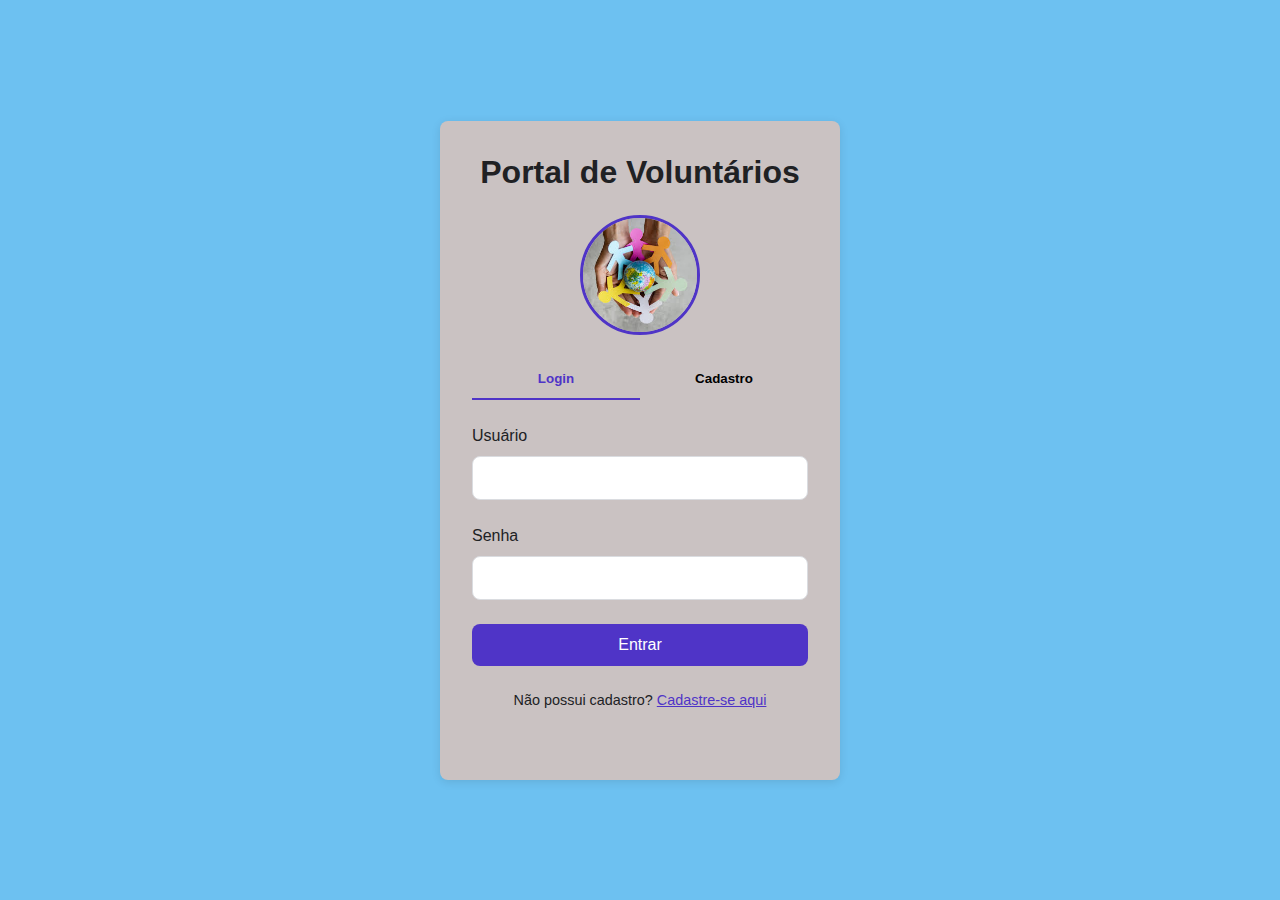
<file: index.html>
<!DOCTYPE html>
<html lang="pt-BR">
<head>
    <meta charset="UTF-8">
    <meta name="viewport" content="width=device-width, initial-scale=1.0">
    <title>ONG - Portal de Voluntários</title>
    <link rel="stylesheet" href="style.css">
</head>
<body>
    <div id="app">
        <div id="login-container">
            <div class="login-card">
              <h1>Portal de Voluntários</h1>
              <div class="login-logo">
                <img src="assets/ong.jfif" alt="Logo">
              </div>
          
              <div class="tabs">
                <button class="tab-button active" data-tab="login">Login</button>
                <button class="tab-button" data-tab="register">Cadastro</button>
              </div>
          
              <div class="tab-content active" id="tab-login">
                <form id="login-form">
                  <div class="form-group">
                    <label for="login-username">Usuário</label>
                    <input type="text" id="login-username" required>
                  </div>
                  <div class="form-group">
                    <label for="login-password">Senha</label>
                    <input type="password" id="login-password" required>
                  </div>
                  <button type="submit" class="btn-primary">Entrar</button>
                </form>
                <p class="tab-switch-text">
                  Não possui cadastro? <a href="#" data-tab="register" class="switch-tab-link">Cadastre-se aqui</a>
                </p>
                <div id="login-error" class="error-message"></div>
              </div>
          
              <div class="tab-content" id="tab-register">
                <form id="register-form">
                  <div class="form-group">
                    <label for="register-username">Usuário*</label>
                    <input type="text" id="register-username" required>
                  </div>
                  <div class="form-group">
                    <label for="register-cep">CEP*</label>
                    <input type="text" id="register-cep" required>
                    <small id="cep-status" class="status-message"></small>
                  </div>
                  
                  <div class="form-group">
                    <label for="register-street">Logradouro</label>
                    <input type="text" id="register-street" disabled>
                  </div>
                  
                  <div class="form-group">
                    <label for="register-city">Cidade</label>
                    <input type="text" id="register-city" disabled>
                  </div>
                  <div class="form-group">
                    <label for="register-password">Senha*</label>
                    <input type="password" id="register-password" required>
                  </div>
                  <div class="form-group">
                    <label for="register-confirm-password">Confirmar Senha*</label>
                    <input type="password" id="register-confirm-password" required>
                  </div>
                  <button type="submit" class="btn-primary">Cadastrar</button>
                </form>
                <p class="tab-switch-text">
                  Já possui login? <a href="#" data-tab="login" class="switch-tab-link">Faça login aqui</a>
                </p>
                <div id="register-error" class="error-message"></div>
                <div id="register-success" class="success-message"></div>
              </div>
            </div>
          </div>
          
        </div>
    </div>
    
    <script type="module" src="main.js"></script>
</body>
</html>
</file>
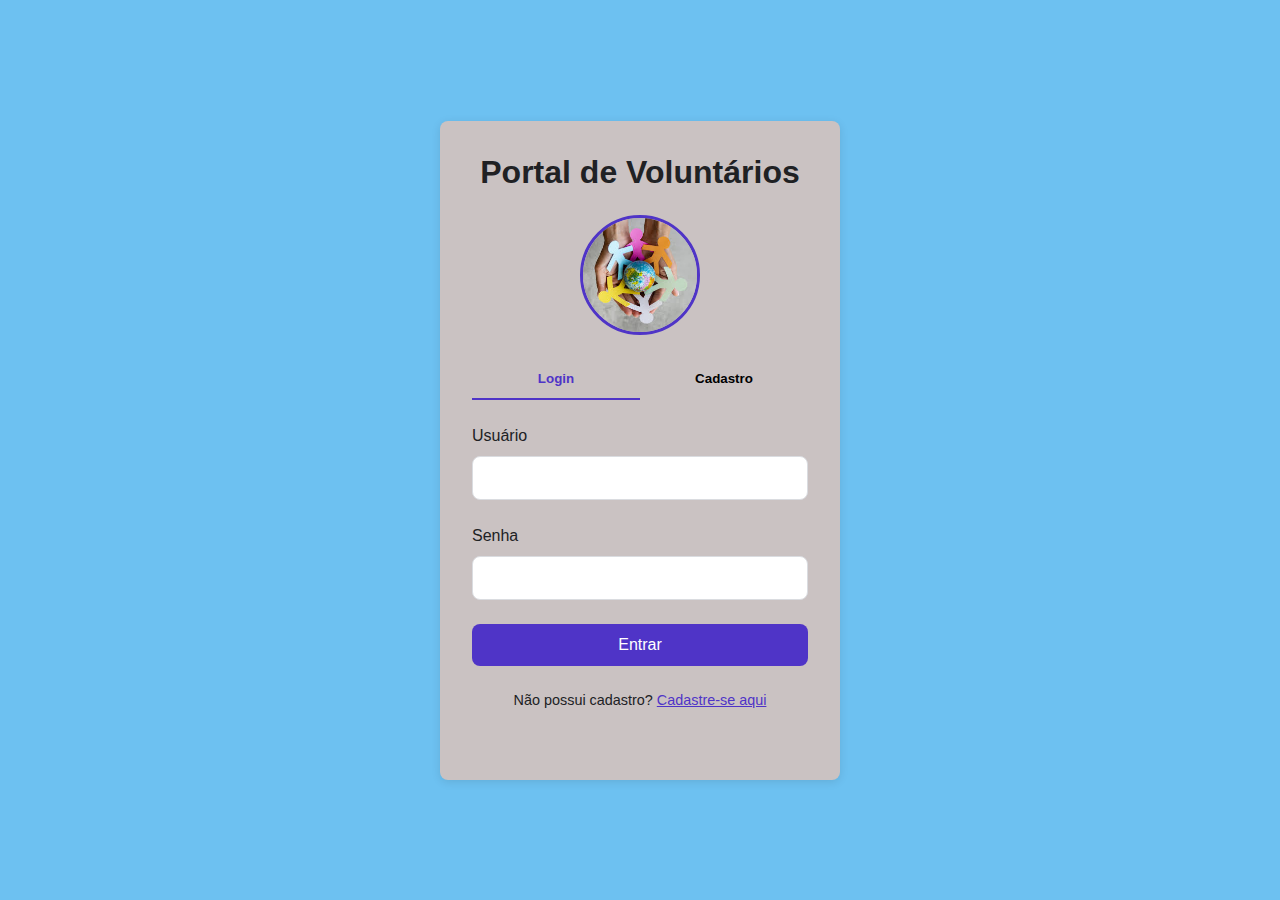
<file: cadastro/index.html>
<!DOCTYPE html>
<html lang="pt-BR">
<head>
    <meta charset="UTF-8">
    <meta name="viewport" content="width=device-width, initial-scale=1.0">
    <title>Cadastro de Voluntários - ONG</title>
    <link rel="stylesheet" href="../style.css">
    <link rel="stylesheet" href="style.css">
</head>
<body>
    <div id="app">
        <header class="navbar">
            <div class="container">
                <h1 class="nav-logo">Portal de Voluntários</h1>
                <nav>
                    <ul class="nav-menu">
                        <li><a href="../cadastro/index.html" class="active">Cadastro</a></li>
                        <li><a href="../lista/index.html">Lista de Voluntários</a></li>
                        <li><a href="../index.html" id="logout-btn">Sair</a></li>
                    </ul>
                </nav>
            </div>
        </header>

        <main class="container">
            <div class="page-header">
                <h2>Cadastro de Voluntário</h2>
                <p>Preencha os dados para cadastrar um novo voluntário</p>
            </div>
            
            <div class="card">
                <form id="volunteer-form">
                    <div class="form-group">
                        <label for="name">Nome Completo*</label>
                        <input type="text" id="name" required>
                    </div>
                    
                    <div class="form-group">
                        <label for="email">E-mail*</label>
                        <input type="email" id="email" required>
                    </div>
                    
                    <div class="form-group">
                        <label for="cep">CEP*</label>
                        <input type="text" id="cep" maxlength="8" required>
                        <span id="cep-status" class="status-message"></span>
                    </div>
                    
                    <div class="address-group">
                        <div class="form-group">
                            <label for="street">Logradouro</label>
                            <input type="text" id="street" readonly>
                        </div>
                        
                        <div class="form-row">
                            <div class="form-group">
                                <label for="number">Número*</label>
                                <input type="text" id="number" required>
                            </div>
                            
                            <div class="form-group">
                                <label for="complement">Complemento</label>
                                <input type="text" id="complement">
                            </div>
                        </div>
                        
                        <div class="form-row">
                            <div class="form-group">
                                <label for="neighborhood">Bairro</label>
                                <input type="text" id="neighborhood" readonly>
                            </div>
                            
                            <div class="form-group">
                                <label for="city">Cidade</label>
                                <input type="text" id="city" readonly>
                            </div>
                            
                            <div class="form-group">
                                <label for="state">Estado</label>
                                <input type="text" id="state" readonly>
                            </div>
                        </div>
                    </div>
                    
                    <div class="form-actions">
                        <button type="submit" class="btn-primary">Cadastrar Voluntário</button>
                    </div>
                </form>
                <div id="form-message" class="status-message"></div>
            </div>
        </main>
    </div>
    <script src="script.js"></script>
</body>
</html>
</file>
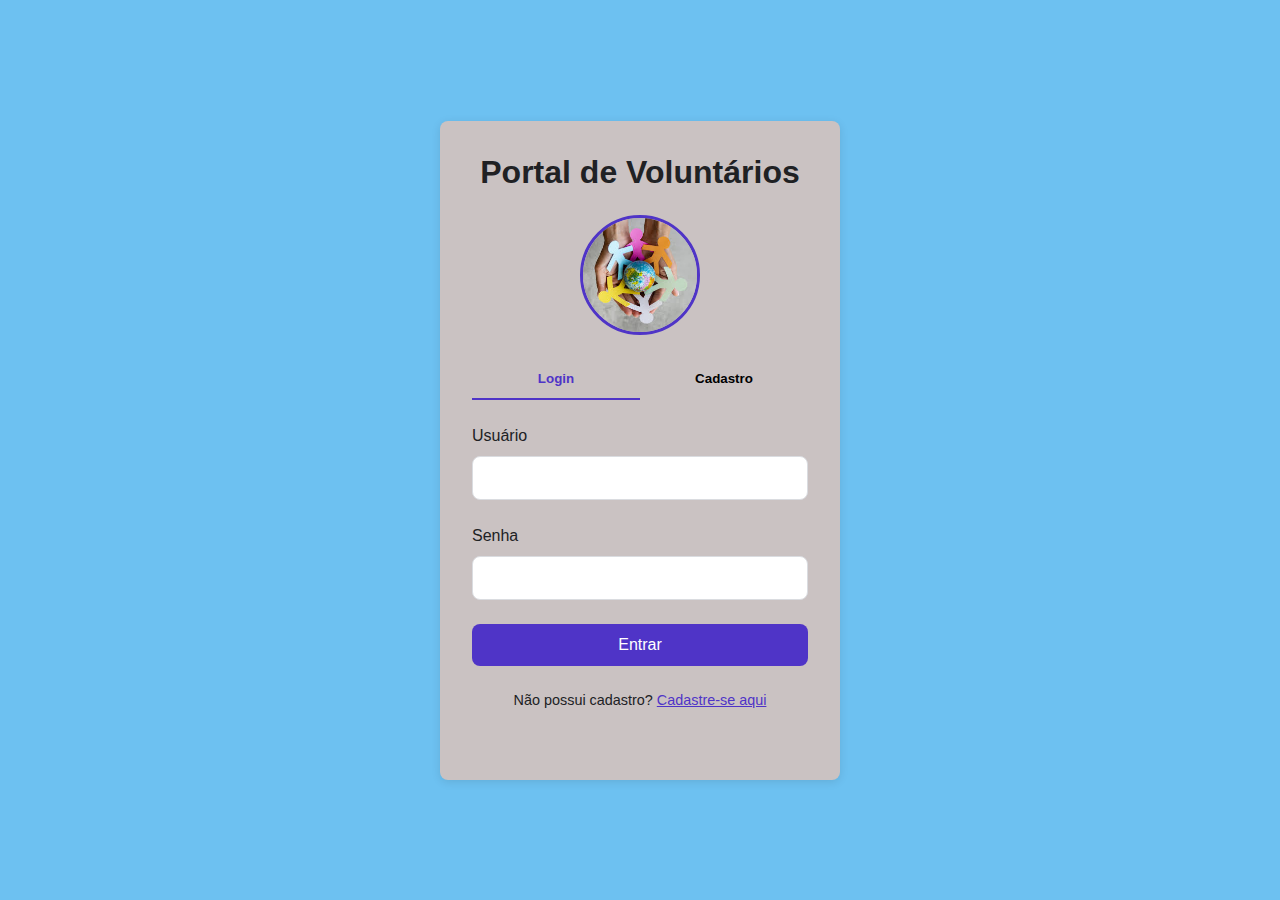
<file: lista/index.html>
<!DOCTYPE html>
<html lang="pt-BR">
<head>
    <meta charset="UTF-8">
    <meta name="viewport" content="width=device-width, initial-scale=1.0">
    <title>Lista de Voluntários - ONG</title>
    <link rel="stylesheet" href="../style.css">
    <link rel="stylesheet" href="style.css">
</head>
<body>
    <div id="app">
        <header class="navbar">
            <div class="container">
                <h1 class="nav-logo">Portal de Voluntários</h1>
                <nav>
                    <ul class="nav-menu">
                        <li><a href="../cadastro/index.html">Cadastro</a></li>
                        <li><a href="../lista/index.html" class="active">Lista de Voluntários</a></li>
                        <li><a href="../index.html" id="logout-btn">Sair</a></li>
                    </ul>
                </nav>
            </div>
        </header>

        <main class="container">
            <div class="page-header">
                <h2>Lista de Voluntários</h2>
                <p>Gerencie os voluntários cadastrados</p>
            </div>

            <div class="card">
                <div class="list-actions">
                    <div class="search-box">
                        <input type="text" id="search-input" placeholder="Buscar por nome...">
                    </div>
                    <button id="clear-all-btn" class="btn-danger">Limpar Tudo</button>
                </div>

                <div id="volunteer-count" class="volunteer-count">0 voluntários encontrados</div>

                <div id="volunteers-container" class="volunteers-container">
                    <!-- Volunteer cards will be dynamically added here -->
                    <div class="empty-state">
                        <img src="../assets/empty.png" alt="Sem voluntários">
                        <p>Nenhum voluntário cadastrado</p>
                        <a href="../cadastro/index.html" class="btn-primary">Cadastrar Agora</a>
                    </div>
                </div>
            </div>
        </main>
    </div>
    
    <script src="script.js"></script>
</body>
</html>
</file>
<file: style.css>
/* Global Styles */
:root {
    --primary-color: #4f34c7;
    --primary-dark: #3367D6;
    --secondary-color: #34A853;
    --accent-color: #FBBC05;
    --error-color: #EA4335;
    --text-dark: #202124;
    --text-medium: #5F6368;
    --text-light: #DADCE0;
    --background-light: #F8F9FA;
    --background-white: #FFFFFF;
    --shadow: 0 2px 10px rgba(0, 0, 0, 0.1);
    --border-radius: 8px;
    --transition: all 0.3s ease;
}



* {
    box-sizing: border-box;
    margin: 0;
    padding: 0;
}

body {
    font-family: 'Segoe UI', Tahoma, Geneva, Verdana, sans-serif;
    line-height: 1.5;
    color: var(--text-dark);
    background-color: #6dc1f1;
    min-height: 100vh;
}

#app {
    min-height: 100vh;
}

h1, h2, h3 {
    margin-bottom: 1rem;
    line-height: 1.2;
}

a {
    color: var(--primary-color);
    text-decoration: none;
    transition: var(--transition);
}

a:hover {
    color: var(--primary-dark);
}

/* Login Styles */
#login-container {
    display: flex;
    justify-content: center;
    align-items: center;
    min-height: 100vh;
    padding: 1rem;
}

.login-card {
    background-color: #cac2c2;
    box-shadow: var(--shadow);
    border-radius: var(--border-radius);
    padding: 2rem;
    width: 100%;
    max-width: 400px;
    text-align: center;
    animation: fadeIn 0.5s ease;
}

.login-logo {
    margin: 1.5rem auto;
    width: 120px;
    height: 120px;
    overflow: hidden;
    border-radius: 50%;
    border: 3px solid var(--primary-color);
}

.login-logo img {
    width: 100%;
    height: 100%;
    object-fit: cover;
}

.form-group {
    margin-bottom: 1.5rem;
    text-align: left;
}

label {
    display: block;
    margin-bottom: 0.5rem;
    font-weight: 500;
}

input, select, textarea {
    width: 100%;
    padding: 0.75rem;
    border: 1px solid var(--text-light);
    border-radius: var(--border-radius);
    font-size: 1rem;
    transition: var(--transition);
}

input:focus, select:focus, textarea:focus {
    border-color: var(--primary-color);
    outline: none;
    box-shadow: 0 0 0 2px rgba(66, 133, 244, 0.2);
}

.btn-primary {
    background-color: var(--primary-color);
    color: white;
    border: none;
    border-radius: var(--border-radius);
    padding: 0.75rem 1.5rem;
    font-size: 1rem;
    font-weight: 500;
    cursor: pointer;
    transition: var(--transition);
    width: 100%;
}

.btn-primary:hover {
    background-color: var(--primary-dark);
    transform: translateY(-2px);
}

.btn-primary:active {
    transform: translateY(0);
}

.error-message {
    color: var(--error-color);
    margin-top: 1rem;
    font-size: 0.9rem;
    height: 20px;
}
.tabs {
    display: flex;
    margin-bottom: 1.5rem;
}

.tab-button {
    flex: 1;
    padding: 0.75rem;
    background-color: transparent;
    border: none;
    border-bottom: 2px solid transparent;
    font-weight: bold;
    cursor: pointer;
    transition: border-color 0.3s;
}

.tab-button.active {
    border-bottom: 2px solid var(--primary-color);
    color: var(--primary-color);
}

.tab-content {
    display: none;
}

.tab-content.active {
    display: block;
}

.tab-switch-text {
    text-align: center;
    margin-top: 1.5rem;
    font-size: 0.9rem;
}

.tab-switch-text a {
    color: var(--primary-color);
    text-decoration: underline;
    cursor: pointer;
}

/* Animations */
@keyframes fadeIn {
    from {
        opacity: 0;
        transform: translateY(20px);
    }
    to {
        opacity: 1;
        transform: translateY(0);
    }
}
</file>
<file: cadastro/style.css>
:root {
    --primary-color: #4f34c7; /* Cor primária */
    --secondary-color: #28a745; /* Cor secundária */
    --error-color: #dc3545; /* Cor de erro */
    --background-white: #cac2c2; /* Fundo branco */
    --text-medium: #6c757d; /* Texto médio */
    --text-light: #e9ecef; /* Texto claro */
    --border-radius: 0.5rem; /* Raio de borda */
    --shadow: 0 2px 10px rgba(0, 0, 0, 0.1); /* Sombra */
    --transition: 0.3s ease; /* Transição */
}
body {
    background-color: #6dc1f1;
}
/* Cadastro Page Styles */
.container {
    width: 100%;
    max-width: 1200px;
    margin: 0 auto;
    padding: 0 1rem;
}

.navbar {
    background-color: var(--primary-color);
    color: white;
    padding: 1rem 0;
    box-shadow: var(--shadow);
    position: sticky;
    top: 0;
    z-index: 100;
}

.navbar .container {
    display: flex;
    justify-content: space-between;
    align-items: center;
}

.nav-logo {
    margin: 0;
    font-size: 1.5rem;
    font-weight: bold;
}

.nav-menu {
    display: flex;
    list-style: none;
}

.nav-menu li {
    margin-left: 1.5rem;
}

.nav-menu a {
    color: white;
    text-decoration: none;
    padding: 0.5rem 1rem;
    transition: var(--transition);
    border-radius: var(--border-radius);
}

.nav-menu a:hover, .nav-menu a.active {
    background-color: rgba(255, 255, 255, 0.2);
    border-radius: var(--border-radius);
}

main.container {
    padding-top: 2rem;
    padding-bottom: 2rem;
}

.page-header {
    margin-bottom: 2rem;
    text-align: center;
}

.page-header p {
    color: var(--text-medium);
}

.card {
    background-color: var(--background-white);
    border-radius: var(--border-radius);
    box-shadow: var(--shadow);
    padding: 2rem;
    margin-bottom: 2rem;
    animation: fadeIn 0.5s ease;
}

.address-group {
    border-top: 1px solid var(--text-light);
    margin-top: 1.5rem;
    padding-top: 1.5rem;
}

.form-row {
    display: flex;
    gap: 1rem;
    margin-bottom: 1rem;
}

.form-row .form-group {
    flex: 1;
}

.form-actions {
    margin-top: 2rem;
    display: flex;
    justify-content: flex-end;
}

.status-message {
    display: block;
    font-size: 0.85rem;
    margin-top: 0.5rem;
}

.status-message.success {
    color: var(--secondary-color);
}

.status-message.error {
    color: var(--error-color);
}

/* Responsive adjustments */
@media (max-width: 768px) {
    .form-row {
        flex-direction: column;
        gap: 0;
    }
    
    .nav-menu {
        flex-direction: column;
        position: absolute;
        top: 100%;
        right: 0;
        background-color: var(--primary-color);
        width: 200px;
        padding: 1rem;
        border-radius: 0 0 0 var(--border-radius);
        box-shadow: var(--shadow);
        transform: translateX(100%);
        transition: transform 0.3s ease;
    }
    
    .nav-menu.active {
        transform: translateX(0);
    }
    
    .nav-menu li {
        margin: 0.5rem 0;
    }
}
</file>
<file: lista/style.css>
/* Lista Page Styles */
body {
    background-color: #6dc1f1;
}

.container {
    width: 100%;
    max-width: 1200px;
    margin: 0 auto;
    padding: 0 1rem;
}

.navbar {
    background-color: var(--primary-color);
    color: white;
    padding: 1rem 0;
    box-shadow: var(--shadow);
    position: sticky;
    top: 0;
    z-index: 100;
}

.navbar .container {
    display: flex;
    justify-content: space-between;
    align-items: center;
}

.nav-logo {
    margin: 0;
    font-size: 1.5rem;
}

.nav-menu {
    display: flex;
    list-style: none;
}

.nav-menu li {
    margin-left: 1.5rem;
}

.nav-menu a {
    color: white;
    text-decoration: none;
    padding: 0.5rem;
    transition: var(--transition);
    border-radius: var(--border-radius);
}

.nav-menu a:hover, .nav-menu a.active {
    background-color: rgba(255, 255, 255, 0.2);
}

main.container {
    padding-top: 2rem;
    padding-bottom: 2rem;
}

.page-header {
    margin-bottom: 2rem;
    text-align: center;
}

.page-header p {
    color: var(--text-medium);
}


.list-actions {
    display: flex;
    justify-content: space-between;
    margin-bottom: 1.5rem;
}

.search-box {
    flex: 1;
    max-width: 500px;
}

.search-box input {
    padding: 0.75rem 1rem;
    border-radius: var(--border-radius);
    border: 1px solid var(--text-light);
    width: 100%;
    font-size: 1rem;
    transition: var(--transition);
}

.search-box input:focus {
    border-color: var(--primary-color);
    box-shadow: 0 0 0 2px rgba(66, 133, 244, 0.2);
    outline: none;
}

.btn-danger {
    background-color: var(--error-color);
    color: white;
    border: none;
    border-radius: var(--border-radius);
    padding: 0.75rem 1.5rem;
    font-size: 1rem;
    font-weight: 500;
    cursor: pointer;
    transition: var(--transition);
}

.btn-danger:hover {
    background-color: #D32F2F;
    transform: translateY(-2px);
}

.volunteer-count {
    color: var(--text-medium);
    margin-bottom: 1rem;
    font-size: 0.9rem;
}

.volunteers-container {
    display: grid;
    grid-template-columns: repeat(auto-fill, minmax(280px, 1fr));
    gap: 1.5rem;
}

.volunteer-card {
    background-color: var(--background-white);
    border-radius: var(--border-radius);
    box-shadow: var(--shadow);
    overflow: hidden;
    transition: var(--transition);
    animation: fadeIn 0.5s ease;
}

.volunteer-card:hover {
    transform: translateY(-5px);
    box-shadow: 0 5px 15px rgba(0, 0, 0, 0.1);
}

.card-header {
    padding: 1.5rem;
    text-align: center;
    border-bottom: 1px solid var(--text-light);
}

.profile-pic {
    width: 100px;
    height: 100px;
    border-radius: 50%;
    margin: 0 auto 1rem;
    border: 3px solid var(--primary-color);
    overflow: hidden;
}

.profile-pic img {
    width: 100%;
    height: 100%;
    object-fit: cover;
}

.card-content {
    padding: 1.5rem;
}

.info-group {
    margin-bottom: 1rem;
}

.info-label {
    font-weight: 600;
    color: var(--text-medium);
    font-size: 0.9rem;
    margin-bottom: 0.3rem;
}

.card-actions {
    padding: 1rem 1.5rem;
    border-top: 1px solid var(--text-light);
    text-align: right;
}

.btn-delete {
    background-color: transparent;
    color: var(--error-color);
    border: 1px solid var(--error-color);
    border-radius: var(--border-radius);
    padding: 0.5rem 1rem;
    font-size: 0.9rem;
    cursor: pointer;
    transition: var(--transition);
}

.btn-delete:hover {
    background-color: var(--error-color);
    color: white;
}

.empty-state {
    grid-column: 1 / -1;
    text-align: center;
    padding: 3rem 1rem;
}

.empty-state img {
    width: 120px;
    height: 120px;
    border-radius: 50%;
    margin-bottom: 1.5rem;
    border: 3px solid var(--text-light);
}

.empty-state p {
    color: var(--text-medium);
    margin-bottom: 1.5rem;
}

/* Responsive adjustments */
@media (max-width: 768px) {
    .list-actions {
        flex-direction: column;
        gap: 1rem;
    }
    
    .search-box {
        max-width: 100%;
    }
}
</file>
